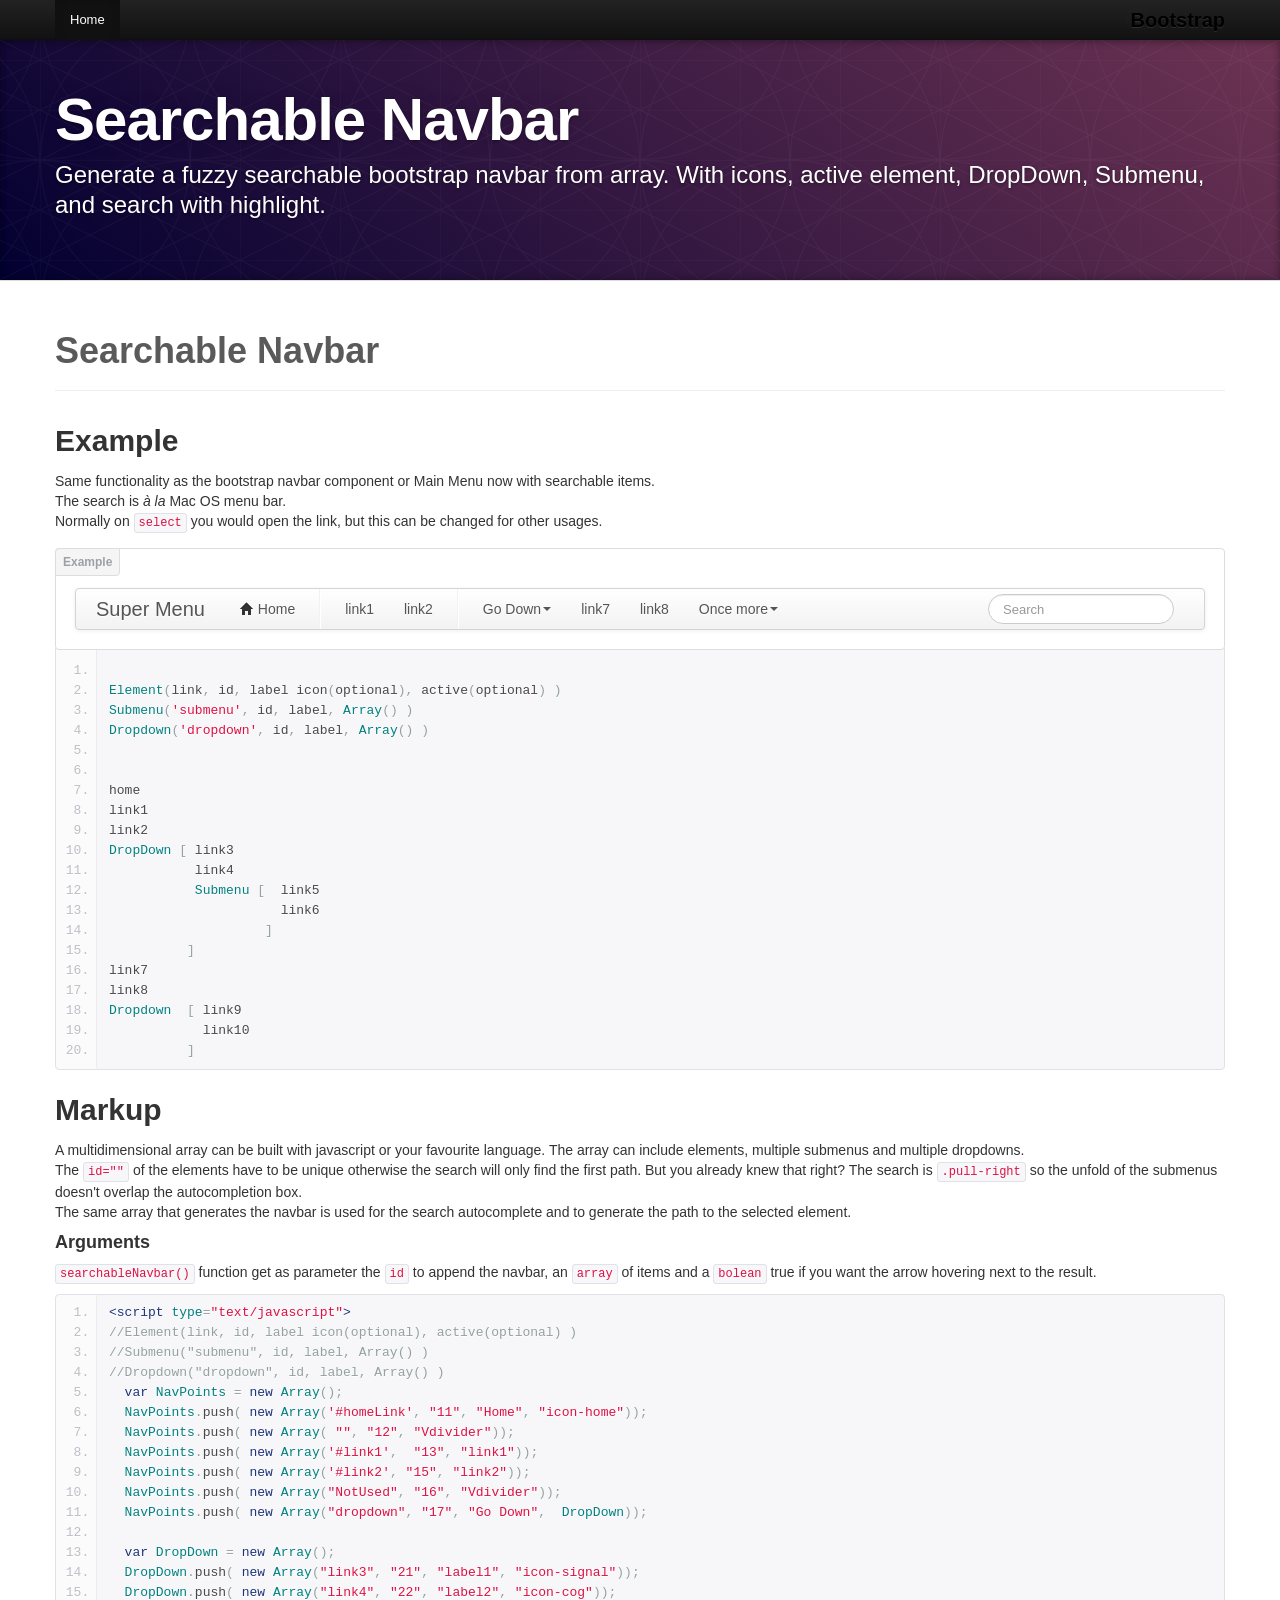
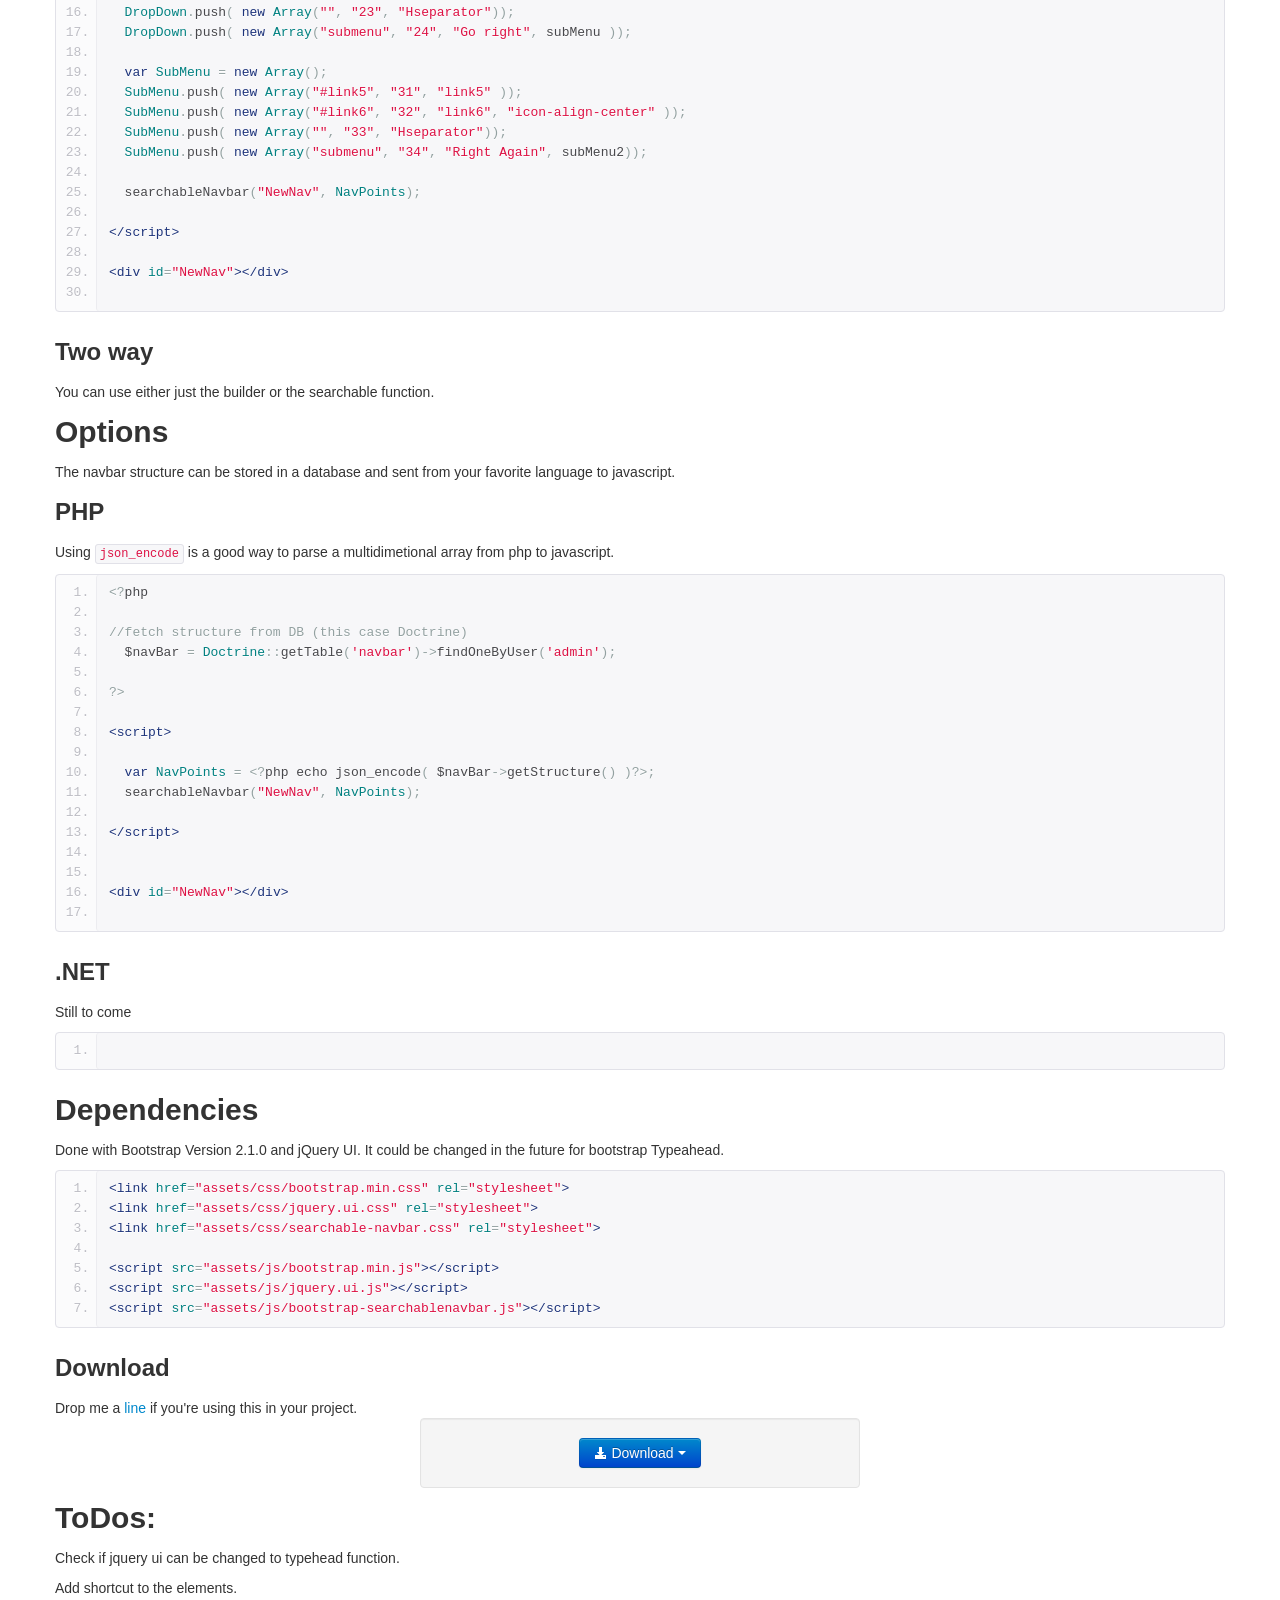
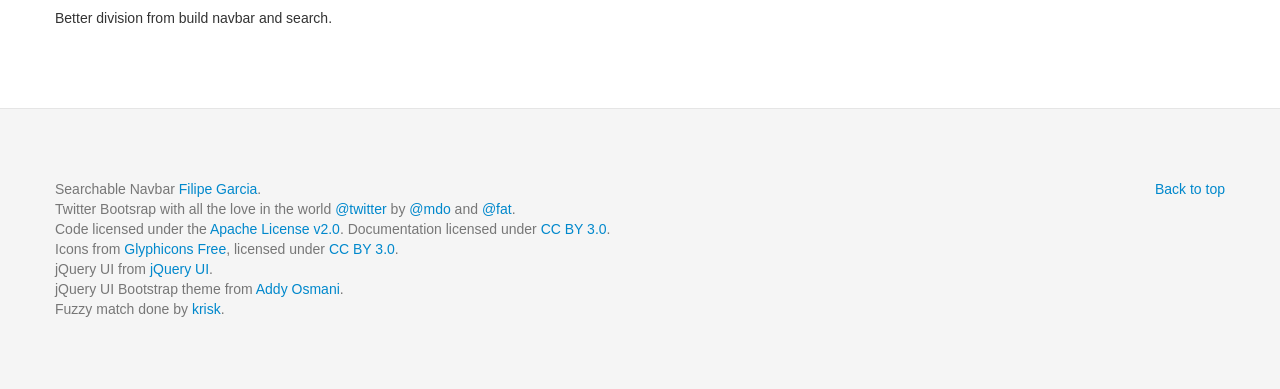
<file: index.html>
<!doctype html>
<html>
  <head>
       <meta charset="utf-8">
    <title>Components · Searchable Bootstrap Navbar</title>
    <meta name="viewport" content="width=device-width, initial-scale=1.0">
    <meta name="description" content="">
    <meta name="author" content="">

    <!-- Le styles -->
    <link href="assets/css/bootstrap.css" rel="stylesheet">
    <link href="assets/css/jquery.ui.css" rel="stylesheet">
    <link href="assets/css/searchable-navbar.css" rel="stylesheet">
    <link href="assets/css/bootstrap-responsive.css" rel="stylesheet">
    <link href="assets/css/docs.css" rel="stylesheet">
    <link href="assets/js/google-code-prettify/prettify.css" rel="stylesheet">

    <!-- Le HTML5 shim, for IE6-8 support of HTML5 elements -->
    <!--[if lt IE 9]>
      <script src="http://html5shim.googlecode.com/svn/trunk/html5.js"></script>
    <![endif]-->

    <!-- Le fav and touch icons -->
    <link rel="shortcut icon" href="assets/ico/favicon.ico">
    <link rel="apple-touch-icon-precomposed" sizes="144x144" href="assets/ico/apple-touch-icon-144-precomposed.png">
    <link rel="apple-touch-icon-precomposed" sizes="114x114" href="assets/ico/apple-touch-icon-114-precomposed.png">
    <link rel="apple-touch-icon-precomposed" sizes="72x72" href="assets/ico/apple-touch-icon-72-precomposed.png">
    <link rel="apple-touch-icon-precomposed" href="assets/ico/apple-touch-icon-57-precomposed.png">
    <script src="assets/js/jquery.js"></script>

  </head>
   <body data-spy="scroll" data-target=".bs-docs-sidebar">

    <!-- Navbar
    ================================================== -->
    <div class="navbar navbar-inverse navbar-fixed-top">
      <div class="navbar-inner">
        <div class="container">
          <button type="button" class="btn btn-navbar" data-toggle="collapse" data-target=".nav-collapse">
            <span class="icon-bar"></span>
            <span class="icon-bar"></span>
            <span class="icon-bar"></span>
          </button>
          <a class="brand" href="./index.html">Bootstrap</a>
          <div class="nav-collapse collapse">
            <ul class="nav">
              <li class="active">
                <a href="#">Home</a>
              </li>
            </ul>
          </div>
        </div>
      </div>
    </div>

<!-- Subhead
================================================== -->
<header class="jumbotron subhead" id="overview">
  <div class="container">
    <h1>Searchable Navbar</h1>
    <p class="lead">Generate a fuzzy searchable bootstrap navbar from array. With icons, active element, DropDown, Submenu, and search with highlight.</p>  </div>
</header>

  <div class="container">


      <!-- Dropdowns
      ================================================== -->
      <section id="dropdowns">
        <div class="page-header">
          <h1>Searchable Navbar</h1>
        </div>

        <h2>Example</h2>
        <p>Same functionality as the bootstrap navbar component or Main Menu now with searchable items.<br>
        The search is <i>à la</i> Mac OS menu bar.<br>
        Normally on <code>select</code> you would open the link, but this can be changed for other usages.<br>
        </p>
        <div class="bs-docs-example">

          <div id="newnav"></div>

        </div>
<pre class="prettyprint linenums">

Element(link, id, label icon(optional), active(optional) )
Submenu('submenu', id, label, Array() )
Dropdown('dropdown', id, label, Array() )


home
link1
link2
DropDown [ link3
           link4
           Submenu [  link5
                      link6
                    ]
          ]
link7
link8
Dropdown  [ link9
            link10
          ]
</pre>

    <h2>Markup</h2>
    <p>
      A multidimensional array can be built with javascript or your favourite language. The array can include elements, multiple submenus and multiple dropdowns. <br>
      The <code>id=""</code> of the elements have to be unique otherwise the search will only find the first path. But you already knew that right?
      The search is <code>.pull-right</code> so the unfold of the submenus doesn't overlap the autocompletion box.
      <br>
      The same array that generates the navbar is used for the search autocomplete and to generate the path to the selected element. <br>

      <h4>Arguments</h4>
      <p>
        <code>searchableNavbar()</code> function get as parameter the <code>id</code> to append the navbar, an <code>array</code> of items and a <code>bolean</code> true if you want the arrow hovering next to the result.
      </p>

    </p>

<pre class="prettyprint linenums">
&lt;script type="text/javascript"&gt;
//Element(link, id, label icon(optional), active(optional) )
//Submenu("submenu", id, label, Array() )
//Dropdown("dropdown", id, label, Array() )
  var NavPoints = new Array();
  NavPoints.push( new Array('#homeLink', "11", "Home", "icon-home"));
  NavPoints.push( new Array( "", "12", "Vdivider"));
  NavPoints.push( new Array('#link1',  "13", "link1"));
  NavPoints.push( new Array('#link2', "15", "link2"));
  NavPoints.push( new Array("NotUsed", "16", "Vdivider"));
  NavPoints.push( new Array("dropdown", "17", "Go Down",  DropDown));

  var DropDown = new Array();
  DropDown.push( new Array("link3", "21", "label1", "icon-signal"));
  DropDown.push( new Array("link4", "22", "label2", "icon-cog"));
  DropDown.push( new Array("", "23", "Hseparator"));
  DropDown.push( new Array("submenu", "24", "Go right", subMenu ));

  var SubMenu = new Array();
  SubMenu.push( new Array("#link5", "31", "link5" ));
  SubMenu.push( new Array("#link6", "32", "link6", "icon-align-center" ));
  SubMenu.push( new Array("", "33", "Hseparator"));
  SubMenu.push( new Array("submenu", "34", "Right Again", subMenu2));

  searchableNavbar("NewNav", NavPoints);

&lt;/script&gt;

&lt;div id="NewNav"&gt;&lt;/div&gt;

</pre>

    <h3>Two way</h3>
    <p>You can use either just the builder or the searchable function.</p>

          <h2>Options</h2>
          <p>The navbar structure can be stored in a database and sent from your favorite language to javascript.</p>

          <h3>PHP</h3>
          <p>Using <code>json_encode</code> is a good way to parse a multidimetional array from php to javascript.</p>
<pre class="prettyprint linenums">
&lt;?php

//fetch structure from DB (this case Doctrine)
  $navBar = Doctrine::getTable('navbar')->findOneByUser('admin');

?&gt;

&lt;script&gt;

  var NavPoints = &lt;?php echo json_encode( $navBar->getStructure() )?&gt;;
  searchableNavbar("NewNav", NavPoints);

&lt;/script&gt;


&lt;div id="NewNav"&gt;&lt;/div&gt;

</pre>

          <h3>.NET</h3>
          <p>Still to come</p>

<pre class="prettyprint linenums">
</pre>

    <h2>Dependencies</h2>
      <p>Done with Bootstrap Version 2.1.0 and jQuery UI. It could be changed in the future for bootstrap Typeahead. <br>
    </p>

<pre class="prettyprint linenums">
&lt;link href="assets/css/bootstrap.min.css" rel="stylesheet"&gt;
&lt;link href="assets/css/jquery.ui.css" rel="stylesheet"&gt;
&lt;link href="assets/css/searchable-navbar.css" rel="stylesheet"&gt;

&lt;script src="assets/js/bootstrap.min.js"&gt;&lt;/script&gt;
&lt;script src="assets/js/jquery.ui.js"&gt;&lt;/script&gt;
&lt;script src="assets/js/bootstrap-searchablenavbar.js"&gt;&lt;/script&gt;
</pre>


    <h3>Download</h3>

    Drop me a <a href="mailto:hello@evolving.in">line</a> if you're using this in your project. <br>
    <div class="well center" style="max-width: 400px; margin: 0 auto 10px;">
      <div class="btn-group" style="width: 123px; margin: 0 auto;">
        <a class="btn dropdown-toggle btn-primary " data-toggle="dropdown" href="#">
          <i class="icon-download-alt icon-white"></i> Download
          <span class="caret"></span>
        </a>
        <ul class="dropdown-menu">
          <li><a href="https://github.com/filipegarcia/SearchableNavbar/zipball/master">Download <strong>ZIP File</strong></a></li>
            <li><a href="https://github.com/filipegarcia/SearchableNavbar/tarball/master">Download <strong>TAR Ball</strong></a></li>
            <li><a href="https://github.com/filipegarcia/SearchableNavbar">View On <strong>GitHub</strong></a></li>
        </ul>
      </div>
    </div>


  <h2>ToDos:</h2>
    <p>Check if jquery ui can be changed to typehead function.</p>
    <p>Add shortcut to the elements.</p>
    <p>Better division from build navbar and search.</p>


        </section>

  </div>



    <!-- Footer
    ================================================== -->
    <footer class="footer">
      <div class="container">
        <p class="pull-right"><a href="#">Back to top</a></p>
        <p>Searchable Navbar <a href="mailto:hello@evolving.in">Filipe Garcia</a>.</p>
        <p>Twitter Bootsrap with all the love in the world <a href="http://twitter.com/twitter" target="_blank">@twitter</a> by <a href="http://twitter.com/mdo" target="_blank">@mdo</a> and <a href="http://twitter.com/fat" target="_blank">@fat</a>.</p>
        <p>Code licensed under the <a href="http://www.apache.org/licenses/LICENSE-2.0" target="_blank">Apache License v2.0</a>. Documentation licensed under <a href="http://creativecommons.org/licenses/by/3.0/">CC BY 3.0</a>.</p>
        <p>Icons from <a href="http://glyphicons.com">Glyphicons Free</a>, licensed under <a href="http://creativecommons.org/licenses/by/3.0/">CC BY 3.0</a>.</p>
        <p>jQuery UI from <a href="http://http://jqueryui.com">jQuery UI</a>.</p>
        <p>jQuery UI Bootstrap theme from <a href="http://addyosmani.github.com/jquery-ui-bootstrap/">Addy Osmani</a>.</p>
        <p>Fuzzy match done by <a href="https://github.com/krisk/Fuse">krisk</a>.</p>

      </div>
    </footer>


<script type="text/javascript">

function initNavArray(){

//Element(link, id, label icon(optional), active(optional))
//Submenu("submenu", id, label, Array() )
//Dropdown("dropdown", id, label, Array())

//Test menu example
  var DropDown2 = new Array();
  DropDown2.push( new Array("#link9", "51", "link9", "icon-signal"));
  DropDown2.push( new Array("#link10", "52", "link10", "icon-cog"));

  var SubMenu2 = new Array();
  SubMenu2.push( new Array("#stuff", "41", "This is deep stuff"));
  SubMenu2.push( new Array("#bla", "42", "hum?"));
  SubMenu2.push( new Array("#blabla", "43", "what are you doing in here?", "icon-flag"));

  var SubMenu = new Array();
  SubMenu.push( new Array("#link5", "31", "link5" ));
  SubMenu.push( new Array("#sublink4", "32", "link6", "icon-align-center" ));
  SubMenu.push( new Array("", "33", "Hseparator"));
  SubMenu.push( new Array("submenu", "34", "Right Again", SubMenu2));

  var DropDown = new Array();
  DropDown.push( new Array("#link3", "21", "link3", " icon-tag"));
  DropDown.push( new Array("#link4", "22", "link4", "icon-tags"));
  DropDown.push( new Array("", "23", "Hseparator"));
  DropDown.push( new Array("submenu", "24", "Go right", SubMenu ));

  var NavPoints = new Array();
  NavPoints.push( new Array("#homeLink", "11", "Home", "icon-home"));
  NavPoints.push( new Array( "", "12", "Vdivider"));
  NavPoints.push( new Array("#link1",  "13", "link1"));
  NavPoints.push( new Array("#link2", "15", "link2"));
  NavPoints.push( new Array("NotUsed", "16", "Vdivider"));
  NavPoints.push( new Array("dropdown", "17", "Go Down",  DropDown));
  NavPoints.push( new Array("#link7", "18", "link7"));
  NavPoints.push( new Array("#link8", "19", "link8"));
  NavPoints.push( new Array("dropdown", "10", "Once more",  DropDown2));


  return NavPoints;
}



$(document).ready(function(){

  var NavPoints = initNavArray();
  searchableNavbar("newnav", NavPoints, true);

});

</script>

    <!-- Le javascript
    ================================================== -->
    <!-- Placed at the end of the document so the pages load faster -->
    <script src="assets/js/jquery.ui.js"></script>
    <script src="assets/js/bootstrap-searchablenavbar.js"></script>
    <script src="assets/js/google-code-prettify/prettify.js"></script>
    <script src="assets/js/bootstrap-transition.js"></script>
    <script src="assets/js/bootstrap-alert.js"></script>
    <script src="assets/js/bootstrap-modal.js"></script>
    <script src="assets/js/bootstrap-dropdown.js"></script>
    <script src="assets/js/bootstrap-scrollspy.js"></script>
    <script src="assets/js/bootstrap-tab.js"></script>
    <script src="assets/js/bootstrap-tooltip.js"></script>
    <script src="assets/js/bootstrap-popover.js"></script>
    <script src="assets/js/bootstrap-button.js"></script>
    <script src="assets/js/bootstrap-collapse.js"></script>
    <script src="assets/js/bootstrap-carousel.js"></script>
    <script src="assets/js/bootstrap-typeahead.js"></script>
    <script src="assets/js/bootstrap-affix.js"></script>
    <script src="assets/js/application.js"></script>
    <script src="assets/js/fuse.min.js"></script>


    <script type="text/javascript">
      var gaJsHost = (("https:" == document.location.protocol) ? "https://ssl." : "http://www.");
      document.write(unescape("%3Cscript src='" + gaJsHost + "google-analytics.com/ga.js' type='text/javascript'%3E%3C/script%3E"));
    </script>
    <script type="text/javascript">
      try {
        var pageTracker = _gat._getTracker("UA-34301079-1");
      pageTracker._trackPageview();
      } catch(err) {}
    </script>

  </body>
</html>
</file>
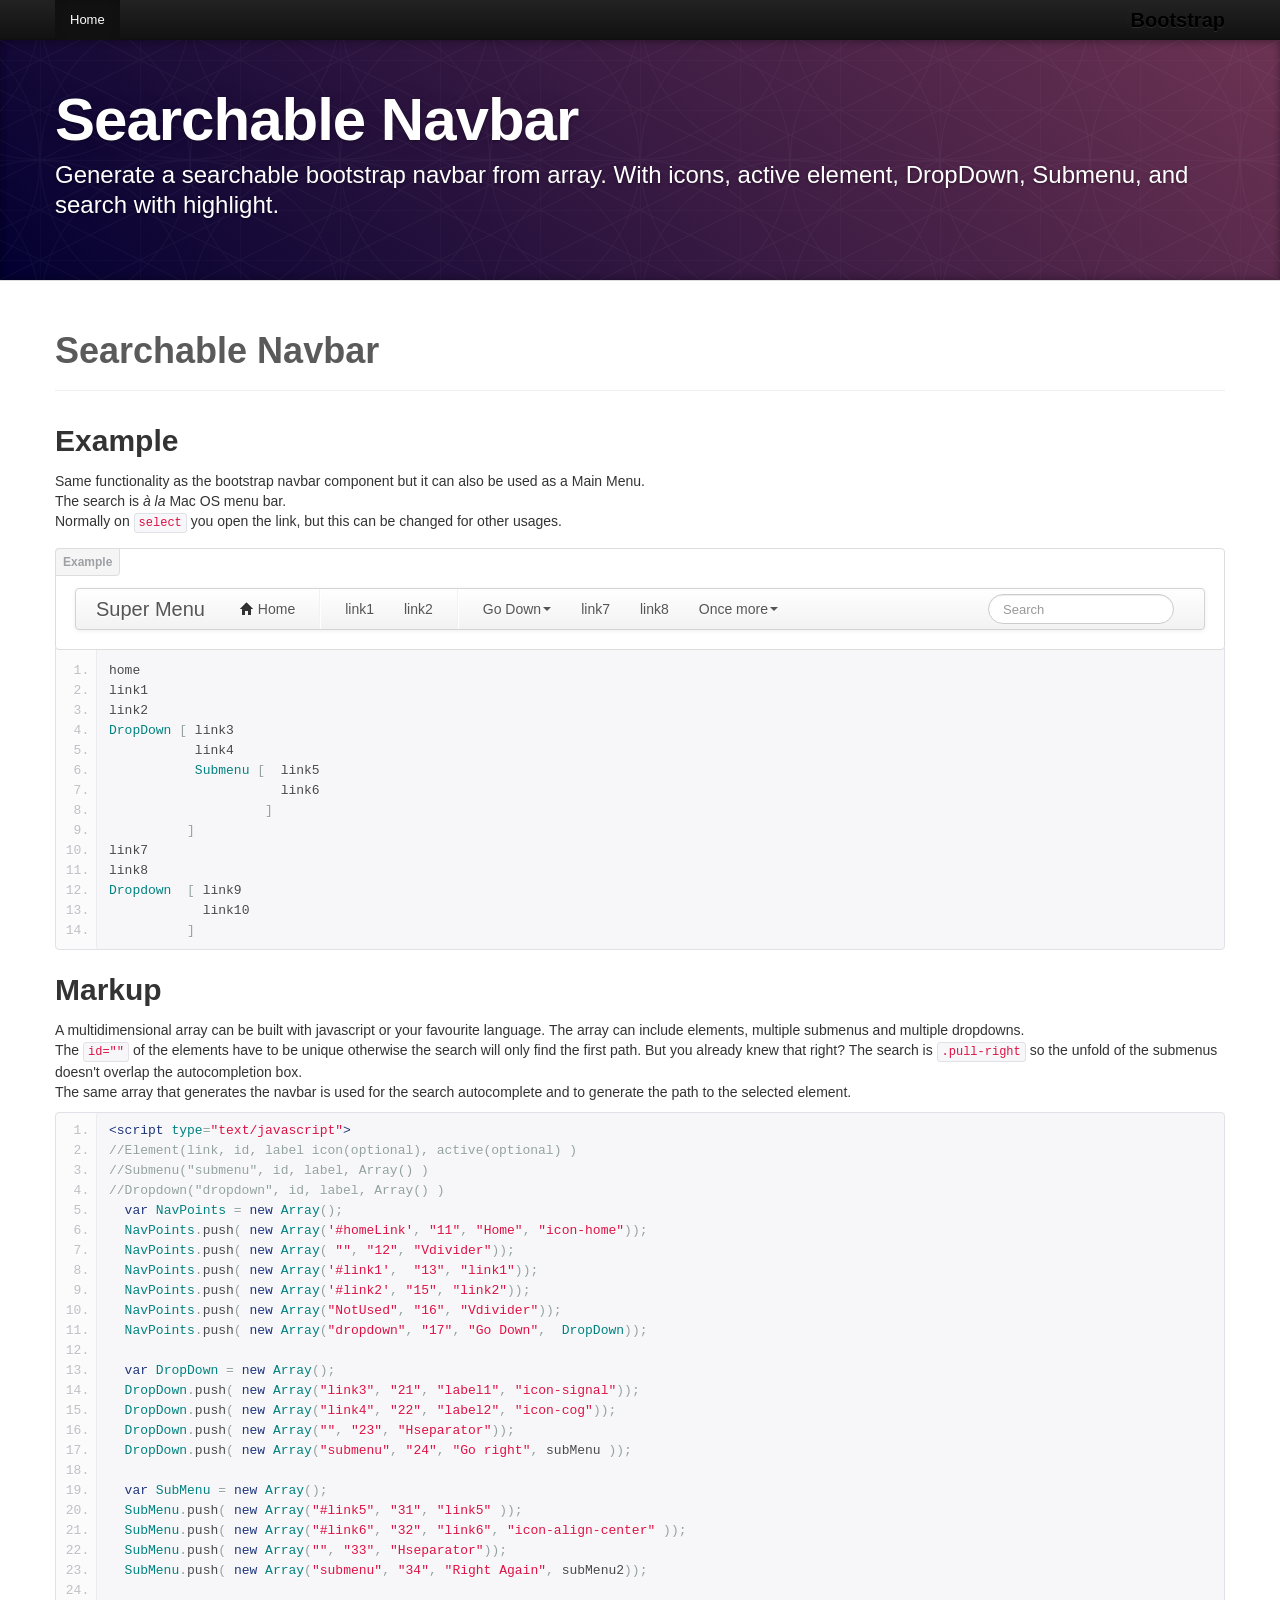
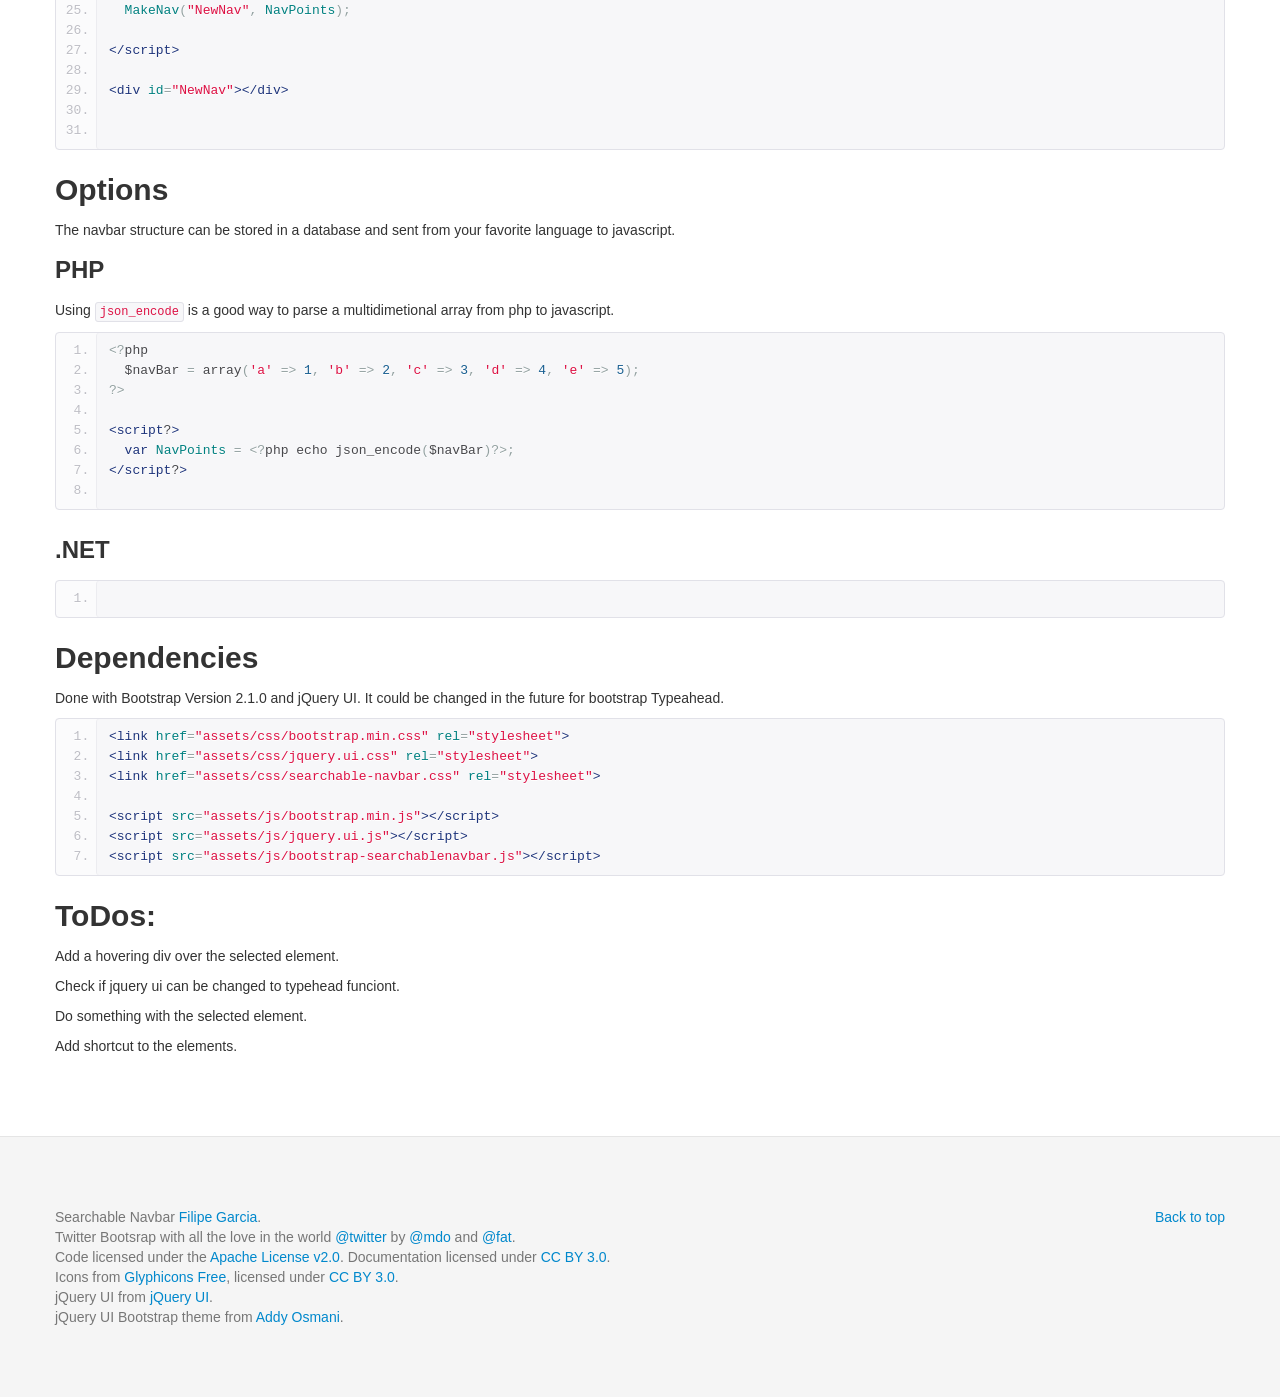
<file: SearchableNavbar.html>
<!DOCTYPE html>
<html lang="en">
  <head>
    <meta charset="utf-8">
    <title>Components · Bootstrap Menu Generator</title>
    <meta name="viewport" content="width=device-width, initial-scale=1.0">
    <meta name="description" content="">
    <meta name="author" content="">

    <!-- Le styles -->
    <link href="assets/css/bootstrap.css" rel="stylesheet">
    <link href="assets/css/jquery.ui.css" rel="stylesheet">
    <link href="assets/css/searchable-navbar.css" rel="stylesheet">
    <link href="assets/css/bootstrap-responsive.css" rel="stylesheet">
    <link href="assets/css/docs.css" rel="stylesheet">
    <link href="assets/js/google-code-prettify/prettify.css" rel="stylesheet">

    <!-- Le HTML5 shim, for IE6-8 support of HTML5 elements -->
    <!--[if lt IE 9]>
      <script src="http://html5shim.googlecode.com/svn/trunk/html5.js"></script>
    <![endif]-->

    <!-- Le fav and touch icons -->
    <link rel="shortcut icon" href="assets/ico/favicon.ico">
    <link rel="apple-touch-icon-precomposed" sizes="144x144" href="assets/ico/apple-touch-icon-144-precomposed.png">
    <link rel="apple-touch-icon-precomposed" sizes="114x114" href="assets/ico/apple-touch-icon-114-precomposed.png">
    <link rel="apple-touch-icon-precomposed" sizes="72x72" href="assets/ico/apple-touch-icon-72-precomposed.png">
    <link rel="apple-touch-icon-precomposed" href="assets/ico/apple-touch-icon-57-precomposed.png">
    <script src="assets/js/jquery.js"></script>

  </head>

  <body data-spy="scroll" data-target=".bs-docs-sidebar">

    <!-- Navbar
    ================================================== -->
    <div class="navbar navbar-inverse navbar-fixed-top">
      <div class="navbar-inner">
        <div class="container">
          <button type="button" class="btn btn-navbar" data-toggle="collapse" data-target=".nav-collapse">
            <span class="icon-bar"></span>
            <span class="icon-bar"></span>
            <span class="icon-bar"></span>
          </button>
          <a class="brand" href="./index.html">Bootstrap</a>
          <div class="nav-collapse collapse">
            <ul class="nav">
              <li class="active">
                <a href="#">Home</a>
              </li>
            </ul>
          </div>
        </div>
      </div>
    </div>

<!-- Subhead
================================================== -->
<header class="jumbotron subhead" id="overview">
  <div class="container">
    <h1>Searchable Navbar</h1>
    <p class="lead">Generate a searchable bootstrap navbar from array. With icons, active element, DropDown, Submenu, and search with highlight.</p>  </div>
</header>

  <div class="container">

      <!-- Dropdowns
      ================================================== -->
      <section id="dropdowns">
        <div class="page-header">
          <h1>Searchable Navbar</h1>
        </div>

        <h2>Example</h2>
        <p>Same functionality as the bootstrap navbar component but it can also be used as a Main Menu. <br>
        The search is <i>à la</i> Mac OS menu bar.<br>
        Normally on <code>select</code> you open the link, but this can be changed for other usages.<br>
        </p>
        <div class="bs-docs-example">

          <div id="newnav"></div>

        </div>
<pre class="prettyprint linenums">
home
link1
link2
DropDown [ link3
           link4
           Submenu [  link5
                      link6
                    ]
          ]
link7
link8
Dropdown  [ link9
            link10
          ]
</pre>

    <h2>Markup</h2>
    <p>A multidimensional array can be built with javascript or your favourite language. The array can include elements, multiple submenus and multiple dropdowns. <br>
    The <code>id=""</code> of the elements have to be unique otherwise the search will only find the first path. But you already knew that right?
    The search is <code>.pull-right</code> so the unfold of the submenus doesn't overlap the autocompletion box.
    <br>
    The same array that generates the navbar is used for the search autocomplete and to generate the path to the selected element.

    </p>

<pre class="prettyprint linenums">
&lt;script type="text/javascript"&gt;
//Element(link, id, label icon(optional), active(optional) )
//Submenu("submenu", id, label, Array() )
//Dropdown("dropdown", id, label, Array() )
  var NavPoints = new Array();
  NavPoints.push( new Array('#homeLink', "11", "Home", "icon-home"));
  NavPoints.push( new Array( "", "12", "Vdivider"));
  NavPoints.push( new Array('#link1',  "13", "link1"));
  NavPoints.push( new Array('#link2', "15", "link2"));
  NavPoints.push( new Array("NotUsed", "16", "Vdivider"));
  NavPoints.push( new Array("dropdown", "17", "Go Down",  DropDown));

  var DropDown = new Array();
  DropDown.push( new Array("link3", "21", "label1", "icon-signal"));
  DropDown.push( new Array("link4", "22", "label2", "icon-cog"));
  DropDown.push( new Array("", "23", "Hseparator"));
  DropDown.push( new Array("submenu", "24", "Go right", subMenu ));

  var SubMenu = new Array();
  SubMenu.push( new Array("#link5", "31", "link5" ));
  SubMenu.push( new Array("#link6", "32", "link6", "icon-align-center" ));
  SubMenu.push( new Array("", "33", "Hseparator"));
  SubMenu.push( new Array("submenu", "34", "Right Again", subMenu2));

  MakeNav("NewNav", NavPoints);

&lt;/script&gt;

&lt;div id="NewNav"&gt;&lt;/div&gt;


</pre>

          <h2>Options</h2>
          <p>The navbar structure can be stored in a database and sent from your favorite language to javascript.</p>

          <h3>PHP</h3>
          <p>Using <code>json_encode</code> is a good way to parse a multidimetional array from php to javascript.</p>
<pre class="prettyprint linenums">
&lt;?php
  $navBar = array('a' => 1, 'b' => 2, 'c' => 3, 'd' => 4, 'e' => 5);
?&gt;

&lt;script?&gt;
  var NavPoints = &lt;?php echo json_encode($navBar)?&gt;;
&lt;/script?&gt;

</pre>

          <h3>.NET</h3>
          <p></p>

<pre class="prettyprint linenums">
</pre>

    <h2>Dependencies</h2>
      <p>Done with Bootstrap Version 2.1.0 and jQuery UI. It could be changed in the future for bootstrap Typeahead. <br>
    </p>

<pre class="prettyprint linenums">
&lt;link href="assets/css/bootstrap.min.css" rel="stylesheet"&gt;
&lt;link href="assets/css/jquery.ui.css" rel="stylesheet"&gt;
&lt;link href="assets/css/searchable-navbar.css" rel="stylesheet"&gt;

&lt;script src="assets/js/bootstrap.min.js"&gt;&lt;/script&gt;
&lt;script src="assets/js/jquery.ui.js"&gt;&lt;/script&gt;
&lt;script src="assets/js/bootstrap-searchablenavbar.js"&gt;&lt;/script&gt;
</pre>


  <h2>ToDos:</h2>
    <p>Add a hovering div over the selected element.</p>
    <p>Check if jquery ui can be changed to typehead funciont.</p>
    <p>Do something with the selected element.</p>
    <p>Add shortcut to the elements.</p>


        </section>

  </div>



    <!-- Footer
    ================================================== -->
    <footer class="footer">
      <div class="container">
        <p class="pull-right"><a href="#">Back to top</a></p>
        <p>Searchable Navbar <a href="https://github.com/filipegarcia/BootstrapMenuGenerator">Filipe Garcia</a>.</p>
        <p>Twitter Bootsrap with all the love in the world <a href="http://twitter.com/twitter" target="_blank">@twitter</a> by <a href="http://twitter.com/mdo" target="_blank">@mdo</a> and <a href="http://twitter.com/fat" target="_blank">@fat</a>.</p>
        <p>Code licensed under the <a href="http://www.apache.org/licenses/LICENSE-2.0" target="_blank">Apache License v2.0</a>. Documentation licensed under <a href="http://creativecommons.org/licenses/by/3.0/">CC BY 3.0</a>.</p>
        <p>Icons from <a href="http://glyphicons.com">Glyphicons Free</a>, licensed under <a href="http://creativecommons.org/licenses/by/3.0/">CC BY 3.0</a>.</p>
        <p>jQuery UI from <a href="http://http://jqueryui.com">jQuery UI</a>.</p>
        <p>jQuery UI Bootstrap theme from <a href="http://addyosmani.github.com/jquery-ui-bootstrap/">Addy Osmani</a>.</p>

      </div>
    </footer>


<script type="text/javascript">

function initNavArray(){

//Element(link, id, label icon(optional), active(optional))
//Submenu("submenu", id, label, Array() )
//Dropdown("dropdown", id, label, Array())

//Test menu example
  var DropDown2 = new Array();
  DropDown2.push( new Array("link1", "51", "link9", "icon-signal"));
  DropDown2.push( new Array("link4", "52", "link10", "icon-cog"));

  var SubMenu2 = new Array();
  SubMenu2.push( new Array("#stuff", "41", "This is deep stuff"));
  SubMenu2.push( new Array("#bla", "42", "hum?"));
  SubMenu2.push( new Array("#blabla", "43", "what are you doing in here?", "icon-flag"));

  var SubMenu = new Array();
  SubMenu.push( new Array("#link5", "31", "link5" ));
  SubMenu.push( new Array("#sublink4", "32", "link6", "icon-align-center" ));
  SubMenu.push( new Array("", "33", "Hseparator"));
  SubMenu.push( new Array("submenu", "34", "Right Again", SubMenu2));

  var DropDown = new Array();
  DropDown.push( new Array("link1", "21", "link3", " icon-tag"));
  DropDown.push( new Array("link4", "22", "link4", "icon-tags"));
  DropDown.push( new Array("", "23", "Hseparator"));
  DropDown.push( new Array("submenu", "24", "Go right", SubMenu ));

  var NavPoints = new Array();
  NavPoints.push( new Array('#homeLink', "11", "Home", "icon-home"));
  NavPoints.push( new Array( "", "12", "Vdivider"));
  NavPoints.push( new Array('#link1',  "13", "link1"));
  NavPoints.push( new Array('#link2', "15", "link2"));
  NavPoints.push( new Array("NotUsed", "16", "Vdivider"));
  NavPoints.push( new Array("dropdown", "17", "Go Down",  DropDown));
  NavPoints.push( new Array("#link7", "18", "link7"));
  NavPoints.push( new Array("#link8", "19", "link8"));
  NavPoints.push( new Array("dropdown", "10", "Once more",  DropDown2));


  return NavPoints;
}



$(document).ready(function(){

  var NavPoints = initNavArray();
  searchableNavbar("newnav", NavPoints);

});

</script>

    <!-- Le javascript
    ================================================== -->
    <!-- Placed at the end of the document so the pages load faster -->
    <script src="assets/js/jquery.ui.js"></script>
    <script src="assets/js/bootstrap-searchablenavbar.js"></script>
    <script src="assets/js/google-code-prettify/prettify.js"></script>
    <script src="assets/js/bootstrap-transition.js"></script>
    <script src="assets/js/bootstrap-alert.js"></script>
    <script src="assets/js/bootstrap-modal.js"></script>
    <script src="assets/js/bootstrap-dropdown.js"></script>
    <script src="assets/js/bootstrap-scrollspy.js"></script>
    <script src="assets/js/bootstrap-tab.js"></script>
    <script src="assets/js/bootstrap-tooltip.js"></script>
    <script src="assets/js/bootstrap-popover.js"></script>
    <script src="assets/js/bootstrap-button.js"></script>
    <script src="assets/js/bootstrap-collapse.js"></script>
    <script src="assets/js/bootstrap-carousel.js"></script>
    <script src="assets/js/bootstrap-typeahead.js"></script>
    <script src="assets/js/bootstrap-affix.js"></script>
    <script src="assets/js/application.js"></script>



  </body>
</html>
</file>
<file: assets/css/searchable-navbar.css>
/* SUB menu */


.submenu .active  {
  color: white!important;
  text-decoration: none;
  background-color: #0088cc;
  background-color: #0081c2;
  background-image: linear-gradient(to bottom, #0088cc, #0077b3);
  background-image: -moz-linear-gradient(top, #0088cc, #0077b3);
  background-image: -webkit-gradient(linear, 0 0, 0 100%, from(#0088cc), to(#0077b3));
  background-image: -webkit-linear-gradient(top, #0088cc, #0077b3);
  background-image: -o-linear-gradient(top, #0088cc, #0077b3);
  background-repeat: repeat-x;
  outline: 0;
  filter: progid:dximagetransform.microsoft.gradient(startColorstr='#ff0088cc', endColorstr='#ff0077b3', GradientType=0);
}

.submenu-show
{
    border-radius: 3px;
    display: block;
    left: 100%;
    margin-top: -25px !important;
    moz-border-radius: 3px;
    position: absolute;
    webkit-border-radius: 3px;
}

.submenu-hide
{
    display: none !important;
    float: right;
    position: relative;
    top: auto;
}
.navbar .submenu-show:before
{
    border-bottom: 7px solid transparent;
    border-left: none;
    border-right: 7px solid rgba(0, 0, 0, 0.2);
    border-top: 7px solid transparent;
    left: -7px;
    top: 10px;
}
.navbar .submenu-show:after
{
    border-bottom: 6px solid transparent;
    border-left: none;
    border-right: 6px solid #fff;
    border-top: 6px solid transparent;
    left: 10px;
    left: -6px;
    top: 11px;
}​
.submenu:hover > a:after {
  border-left-color: #ffffff;
}
.submenu > a:after {
  display: block;
  float: right;
  width: 0;
  height: 0;
  margin-top: 5px;
  margin-right: -10px;
  border-color: transparent;
  border-left-color: #cccccc;
  border-style: solid;
  border-width: 5px 0 5px 5px;
  content: " ";
}

.submenu:hover > a {
  color: #ffffff;
  text-decoration: none;
  background-color: #0088cc;
  background-color: #0081c2;
  background-image: -moz-linear-gradient(top, #0088cc, #0077b3);
  background-image: -webkit-gradient(linear, 0 0, 0 100%, from(#0088cc), to(#0077b3));
  background-image: -webkit-linear-gradient(top, #0088cc, #0077b3);
  background-image: -o-linear-gradient(top, #0088cc, #0077b3);
  background-image: linear-gradient(to bottom, #0088cc, #0077b3);
  background-repeat: repeat-x;
  filter: progid:dximagetransform.microsoft.gradient(startColorstr='#ff0088cc', endColorstr='#ff0077b3', GradientType=0);
}



/* arrow element */



#elementFound{
  float: left;
  width: 140px;
  height: 26px;
  margin: 20px;
  border-left-style: none;
}

@-webkit-keyframes bounce {
0% , 100% {-webkit-transform: translateY(0px);}
25% {-webkit-transform: translateY(-2px);}
50% {-webkit-transform: translateY(-4px);}
75% {-webkit-transform: translateY(-2px);}
}

@-moz-keyframes bounce {
0% , 100% {-moz-transform: translateY(0px);}
25% {-moz-transform: translateY(-2px);}
50% {-moz-transform: translateY(-4px);}
75% {-moz-transform: translateY(-2px);}
}

@-o-keyframes bounce {
0% , 100% {-o-transform: translateY(0px);}
25% {-o-transform: translateY(-2px);}
50% {-o-transform: translateY(-4px);}
75% {-o-transform: translateY(-2px);}
}
@keyframes bounce {
0% , 100% {transform: translateY(0px);}
25% {transform: translateY(-2px);}
50% {transform: translateY(-4px);}
75% {transform: translateY(-2px);}
}

.bounce {
  animation-duration:1s;
  -moz-animation-duration:2s;
  -webkit-animation-duration:3s;
  -o-animation-duration:2s;

  animation-timing-function:ease-in-out;
  -moz-animation-timing-function:linear;
  -webkit-animation-timing-function:linear;
  -o-animation-timing-function:linear;

  animation-iteration-count:infinite;
  -moz-animation-iteration-count:infinite;
  -webkit-animation-iteration-count:infinite;
  -o-animation-iteration-count:infinite;

  -webkit-animation-name: bounce;
  -moz-animation-name: bounce;
  -o-animation-name: bounce;
  animation-name: bounce;
}



@media (max-width: 979px) {
.submenu-show {
  margin-top: 0px!important;
}

.nav-collapse.collapse {
  height: auto !important;
  overflow: visible !important;
}
}
</file>
<file: assets/js/google-code-prettify/prettify.css>
.com { color: #93a1a1; }
.lit { color: #195f91; }
.pun, .opn, .clo { color: #93a1a1; }
.fun { color: #dc322f; }
.str, .atv { color: #D14; }
.kwd, .prettyprint .tag { color: #1e347b; }
.typ, .atn, .dec, .var { color: teal; }
.pln { color: #48484c; }

.prettyprint {
  padding: 8px;
  background-color: #f7f7f9;
  border: 1px solid #e1e1e8;
}
.prettyprint.linenums {
  -webkit-box-shadow: inset 40px 0 0 #fbfbfc, inset 41px 0 0 #ececf0;
     -moz-box-shadow: inset 40px 0 0 #fbfbfc, inset 41px 0 0 #ececf0;
          box-shadow: inset 40px 0 0 #fbfbfc, inset 41px 0 0 #ececf0;
}

/* Specify class=linenums on a pre to get line numbering */
ol.linenums {
  margin: 0 0 0 33px; /* IE indents via margin-left */
}
ol.linenums li {
  padding-left: 12px;
  color: #bebec5;
  line-height: 20px;
  text-shadow: 0 1px 0 #fff;
}
</file>
<file: assets/css/docs.css>
/* Add additional stylesheets below
-------------------------------------------------- */
/*
  Bootstrap's documentation styles
  Special styles for presenting Bootstrap's documentation and examples
*/



/* Body and structure
-------------------------------------------------- */

body {
  position: relative;
  padding-top: 40px;
}

/* Code in headings */
h3 code {
  font-size: 14px;
  font-weight: normal;
}



/* Tweak navbar brand link to be super sleek
-------------------------------------------------- */

body > .navbar {
  font-size: 13px;
}

/* Change the docs' brand */
body > .navbar .brand {
  padding-right: 0;
  padding-left: 0;
  margin-left: 20px;
  float: right;
  font-weight: bold;
  color: #000;
  text-shadow: 0 1px 0 rgba(255,255,255,.1), 0 0 30px rgba(255,255,255,.125);
  -webkit-transition: all .2s linear;
     -moz-transition: all .2s linear;
          transition: all .2s linear;
}
body > .navbar .brand:hover {
  text-decoration: none;
  text-shadow: 0 1px 0 rgba(255,255,255,.1), 0 0 30px rgba(255,255,255,.4);
}


/* Sections
-------------------------------------------------- */

/* padding for in-page bookmarks and fixed navbar */
section {
  padding-top: 30px;
}
section > .page-header,
section > .lead {
  color: #5a5a5a;
}
section > ul li {
  margin-bottom: 5px;
}

/* Separators (hr) */
.bs-docs-separator {
  margin: 40px 0 39px;
}

/* Faded out hr */
hr.soften {
  height: 1px;
  margin: 70px 0;
  background-image: -webkit-linear-gradient(left, rgba(0,0,0,0), rgba(0,0,0,.1), rgba(0,0,0,0));
  background-image:    -moz-linear-gradient(left, rgba(0,0,0,0), rgba(0,0,0,.1), rgba(0,0,0,0));
  background-image:     -ms-linear-gradient(left, rgba(0,0,0,0), rgba(0,0,0,.1), rgba(0,0,0,0));
  background-image:      -o-linear-gradient(left, rgba(0,0,0,0), rgba(0,0,0,.1), rgba(0,0,0,0));
  border: 0;
}



/* Jumbotrons
-------------------------------------------------- */

/* Base class
------------------------- */
.jumbotron {
  position: relative;
  padding: 40px 0;
  color: #fff;
  text-align: center;
  text-shadow: 0 1px 3px rgba(0,0,0,.4), 0 0 30px rgba(0,0,0,.075);
  background: #020031; /* Old browsers */
  background: -moz-linear-gradient(45deg,  #020031 0%, #6d3353 100%); /* FF3.6+ */
  background: -webkit-gradient(linear, left bottom, right top, color-stop(0%,#020031), color-stop(100%,#6d3353)); /* Chrome,Safari4+ */
  background: -webkit-linear-gradient(45deg,  #020031 0%,#6d3353 100%); /* Chrome10+,Safari5.1+ */
  background: -o-linear-gradient(45deg,  #020031 0%,#6d3353 100%); /* Opera 11.10+ */
  background: -ms-linear-gradient(45deg,  #020031 0%,#6d3353 100%); /* IE10+ */
  background: linear-gradient(45deg,  #020031 0%,#6d3353 100%); /* W3C */
  filter: progid:DXImageTransform.Microsoft.gradient( startColorstr='#020031', endColorstr='#6d3353',GradientType=1 ); /* IE6-9 fallback on horizontal gradient */
  -webkit-box-shadow: inset 0 3px 7px rgba(0,0,0,.2), inset 0 -3px 7px rgba(0,0,0,.2);
     -moz-box-shadow: inset 0 3px 7px rgba(0,0,0,.2), inset 0 -3px 7px rgba(0,0,0,.2);
          box-shadow: inset 0 3px 7px rgba(0,0,0,.2), inset 0 -3px 7px rgba(0,0,0,.2);
}
.jumbotron h1 {
  font-size: 80px;
  font-weight: bold;
  letter-spacing: -1px;
  line-height: 1;
}
.jumbotron p {
  font-size: 24px;
  font-weight: 300;
  line-height: 30px;
  margin-bottom: 30px;
}

/* Link styles (used on .masthead-links as well) */
.jumbotron a {
  color: #fff;
  color: rgba(255,255,255,.5);
  -webkit-transition: all .2s ease-in-out;
     -moz-transition: all .2s ease-in-out;
          transition: all .2s ease-in-out;
}
.jumbotron a:hover {
  color: #fff;
  text-shadow: 0 0 10px rgba(255,255,255,.25);
}

/* Download button */
@-webkit-keyframes downloadButton {
  from { box-shadow: inset 0 1px 0 rgba(255,255,255,.1), 0 1px 5px rgba(0,0,0,.25), 0 2px 10px rgba(0,68,204,.5); }
  50% {  box-shadow: inset 0 1px 0 rgba(255,255,255,.1), 0 1px 5px rgba(0,0,0,.25), 0 2px 25px rgba(0,68,204,.9); }
  to {   box-shadow: inset 0 1px 0 rgba(255,255,255,.1), 0 1px 5px rgba(0,0,0,.25), 0 2px 10px rgba(0,68,204,.5); }
}
@-moz-keyframes downloadButton {
  from { box-shadow: inset 0 1px 0 rgba(255,255,255,.1), 0 1px 5px rgba(0,0,0,.25), 0 2px 10px rgba(0,68,204,.5); }
  50% {  box-shadow: inset 0 1px 0 rgba(255,255,255,.1), 0 1px 5px rgba(0,0,0,.25), 0 2px 25px rgba(0,68,204,.9); }
  to {   box-shadow: inset 0 1px 0 rgba(255,255,255,.1), 0 1px 5px rgba(0,0,0,.25), 0 2px 10px rgba(0,68,204,.5); }
}
.masthead .btn {
  padding: 14px 24px;
  font-size: 24px;
  font-weight: 200;
  color: #fff; /* redeclare to override the `.jumbotron a` */
  border: 0;
  -webkit-border-radius: 6px;
     -moz-border-radius: 6px;
          border-radius: 6px;
  -webkit-box-shadow: inset 0 1px 0 rgba(255,255,255,.1), 0 1px 5px rgba(0,0,0,.25), 0 2px 10px rgba(0,68,204,.01);
     -moz-box-shadow: inset 0 1px 0 rgba(255,255,255,.1), 0 1px 5px rgba(0,0,0,.25), 0 2px 10px rgba(0,68,204,.01);
          box-shadow: inset 0 1px 0 rgba(255,255,255,.1), 0 1px 5px rgba(0,0,0,.25), 0 2px 10px rgba(0,68,204,.01);
  -webkit-animation-name: downloadButton;
     -moz-animation-name: downloadButton;
  -webkit-animation-duration: 1.5s;
     -moz-animation-duration: 1.5s;
  -webkit-animation-iteration-count: infinite;
     -moz-animation-iteration-count: infinite;
  -webkit-transition: none;
     -moz-transition: none;
          transition: none;

}
.masthead .btn:active {
  -webkit-box-shadow: inset 0 2px 4px rgba(0,0,0,.1), 0 1px 0 rgba(255,255,255,.1);
     -moz-box-shadow: inset 0 2px 4px rgba(0,0,0,.1), 0 1px 0 rgba(255,255,255,.1);
          box-shadow: inset 0 2px 4px rgba(0,0,0,.1), 0 1px 0 rgba(255,255,255,.1);
}


/* Pattern overlay
------------------------- */
.jumbotron .container {
  position: relative;
  z-index: 2;
}
.jumbotron:after {
  content: '';
  display: block;
  position: absolute;
  top: 0;
  right: 0;
  bottom: 0;
  left: 0;
  background: url(../img/bs-docs-masthead-pattern.png) repeat center center;
  opacity: .4;
}

/* Masthead (docs home)
------------------------- */
.masthead {
  padding: 70px 0 80px;
  margin-bottom: 0;
  color: #fff;
}
.masthead h1 {
  font-size: 120px;
  line-height: 1;
  letter-spacing: -2px;
}
.masthead p {
  font-size: 40px;
  font-weight: 200;
  line-height: 1.25;
}

/* Textual links in masthead */
.masthead-links {
  margin: 0;
  list-style: none;
}
.masthead-links li {
  display: inline;
  padding: 0 10px;
  color: rgba(255,255,255,.25);
}

/* Social proof buttons from GitHub & Twitter */
.bs-docs-social {
  padding: 15px 0;
  text-align: center;
  background-color: #f5f5f5;
  border-top: 1px solid #fff;
  border-bottom: 1px solid #ddd;
}

/* Quick links on Home */
.bs-docs-social-buttons {
  margin-left: 0;
  margin-bottom: 0;
  padding-left: 0;
  list-style: none;
}
.bs-docs-social-buttons li {
  display: inline-block;
  padding: 5px 8px;
  line-height: 1;
  *display: inline;
  *zoom: 1;
}

/* Subhead (other pages)
------------------------- */
.subhead {
  text-align: left;
  border-bottom: 1px solid #ddd;
}
.subhead h1 {
  font-size: 60px;
}
.subhead p {
  margin-bottom: 20px;
}
.subhead .navbar {
  display: none;
}



/* Marketing section of Overview
-------------------------------------------------- */

.marketing {
  text-align: center;
  color: #5a5a5a;
}
.marketing h1 {
  margin: 60px 0 10px;
  font-size: 60px;
  font-weight: 200;
  line-height: 1;
  letter-spacing: -1px;
}
.marketing h2 {
  font-weight: 200;
  margin-bottom: 5px;
}
.marketing p {
  font-size: 16px;
  line-height: 1.5;
}
.marketing .marketing-byline {
  margin-bottom: 40px;
  font-size: 20px;
  font-weight: 300;
  line-height: 25px;
  color: #999;
}
.marketing img {
  display: block;
  margin: 0 auto 30px;
}



/* Footer
-------------------------------------------------- */

.footer {
  padding: 70px 0;
  margin-top: 70px;
  border-top: 1px solid #e5e5e5;
  background-color: #f5f5f5;
}
.footer p {
  margin-bottom: 0;
  color: #777;
}
.footer-links {
  margin: 10px 0;
}
.footer-links li {
  display: inline;
  margin-right: 10px;
}



/* Special grid styles
-------------------------------------------------- */

.show-grid {
  margin-top: 10px;
  margin-bottom: 20px;
}
.show-grid [class*="span"] {
  background-color: #eee;
  text-align: center;
  -webkit-border-radius: 3px;
     -moz-border-radius: 3px;
          border-radius: 3px;
  min-height: 40px;
  line-height: 40px;
}
.show-grid:hover [class*="span"] {
  background: #ddd;
}
.show-grid .show-grid {
  margin-top: 0;
  margin-bottom: 0;
}
.show-grid .show-grid [class*="span"] {
  background-color: #ccc;
}



/* Mini layout previews
-------------------------------------------------- */
.mini-layout {
  border: 1px solid #ddd;
  -webkit-border-radius: 6px;
     -moz-border-radius: 6px;
          border-radius: 6px;
  -webkit-box-shadow: 0 1px 2px rgba(0,0,0,.075);
     -moz-box-shadow: 0 1px 2px rgba(0,0,0,.075);
          box-shadow: 0 1px 2px rgba(0,0,0,.075);
}
.mini-layout,
.mini-layout .mini-layout-body,
.mini-layout.fluid .mini-layout-sidebar {
  height: 300px;
}
.mini-layout {
  margin-bottom: 20px;
  padding: 9px;
}
.mini-layout div {
  -webkit-border-radius: 3px;
     -moz-border-radius: 3px;
          border-radius: 3px;
}
.mini-layout .mini-layout-body {
  background-color: #dceaf4;
  margin: 0 auto;
  width: 70%;
}
.mini-layout.fluid .mini-layout-sidebar,
.mini-layout.fluid .mini-layout-header,
.mini-layout.fluid .mini-layout-body {
  float: left;
}
.mini-layout.fluid .mini-layout-sidebar {
  background-color: #bbd8e9;
  width: 20%;
}
.mini-layout.fluid .mini-layout-body {
  width: 77.5%;
  margin-left: 2.5%;
}



/* Download page
-------------------------------------------------- */

.download .page-header {
  margin-top: 36px;
}
.page-header .toggle-all {
  margin-top: 5px;
}

/* Space out h3s when following a section */
.download h3 {
  margin-bottom: 5px;
}
.download-builder input + h3,
.download-builder .checkbox + h3 {
  margin-top: 9px;
}

/* Fields for variables */
.download-builder input[type=text] {
  margin-bottom: 9px;
  font-family: Menlo, Monaco, "Courier New", monospace;
  font-size: 12px;
  color: #d14;
}
.download-builder input[type=text]:focus {
  background-color: #fff;
}

/* Custom, larger checkbox labels */
.download .checkbox {
  padding: 6px 10px 6px 25px;
  font-size: 13px;
  line-height: 18px;
  color: #555;
  background-color: #f9f9f9;
  -webkit-border-radius: 3px;
     -moz-border-radius: 3px;
          border-radius: 3px;
  cursor: pointer;
}
.download .checkbox:hover {
  color: #333;
  background-color: #f5f5f5;
}
.download .checkbox small {
  font-size: 12px;
  color: #777;
}

/* Variables section */
#variables label {
  margin-bottom: 0;
}

/* Giant download button */
.download-btn {
  margin: 36px 0 108px;
}
#download p,
#download h4 {
  max-width: 50%;
  margin: 0 auto;
  color: #999;
  text-align: center;
}
#download h4 {
  margin-bottom: 0;
}
#download p {
  margin-bottom: 18px;
}
.download-btn .btn {
  display: block;
  width: auto;
  padding: 19px 24px;
  margin-bottom: 27px;
  font-size: 30px;
  line-height: 1;
  text-align: center;
  -webkit-border-radius: 6px;
     -moz-border-radius: 6px;
          border-radius: 6px;
}



/* Misc
-------------------------------------------------- */

/* Make tables spaced out a bit more */
h2 + table,
h3 + table,
h4 + table,
h2 + .row {
  margin-top: 5px;
}

/* Example sites showcase */
.example-sites {
  xmargin-left: 20px;
}
.example-sites img {
  max-width: 100%;
  margin: 0 auto;
}

.scrollspy-example {
  height: 200px;
  overflow: auto;
  position: relative;
}


/* Fake the :focus state to demo it */
.focused {
  border-color: rgba(82,168,236,.8);
  -webkit-box-shadow: inset 0 1px 3px rgba(0,0,0,.1), 0 0 8px rgba(82,168,236,.6);
     -moz-box-shadow: inset 0 1px 3px rgba(0,0,0,.1), 0 0 8px rgba(82,168,236,.6);
          box-shadow: inset 0 1px 3px rgba(0,0,0,.1), 0 0 8px rgba(82,168,236,.6);
  outline: 0;
}

/* For input sizes, make them display block */
.docs-input-sizes select,
.docs-input-sizes input[type=text] {
  display: block;
  margin-bottom: 9px;
}

/* Icons
------------------------- */
.the-icons {
  margin-left: 0;
  list-style: none;
}
.the-icons li {
  float: left;
  width: 25%;
  line-height: 25px;
}
.the-icons i:hover {
  background-color: rgba(255,0,0,.25);
}

/* Eaxmples page
------------------------- */
.bootstrap-examples p {
  font-size: 13px;
  line-height: 18px;
}
.bootstrap-examples .thumbnail {
  margin-bottom: 9px;
  background-color: #fff;
}



/* Bootstrap code examples
-------------------------------------------------- */

/* Base class */
.bs-docs-example {
  position: relative;
  margin: 15px 0;
  padding: 39px 19px 14px;
  *padding-top: 19px;
  background-color: #fff;
  border: 1px solid #ddd;
  -webkit-border-radius: 4px;
     -moz-border-radius: 4px;
          border-radius: 4px;
}

/* Echo out a label for the example */
.bs-docs-example:after {
  content: "Example";
  position: absolute;
  top: -1px;
  left: -1px;
  padding: 3px 7px;
  font-size: 12px;
  font-weight: bold;
  background-color: #f5f5f5;
  border: 1px solid #ddd;
  color: #9da0a4;
  -webkit-border-radius: 4px 0 4px 0;
     -moz-border-radius: 4px 0 4px 0;
          border-radius: 4px 0 4px 0;
}

/* Remove spacing between an example and it's code */
.bs-docs-example + .prettyprint {
  margin-top: -20px;
  padding-top: 15px;
}

/* Tweak examples
------------------------- */
.bs-docs-example > p:last-child {
  margin-bottom: 0;
}
.bs-docs-example .table,
.bs-docs-example .progress,
.bs-docs-example .well,
.bs-docs-example .alert,
.bs-docs-example .hero-unit,
.bs-docs-example .pagination,
.bs-docs-example .navbar,
.bs-docs-example > .nav,
.bs-docs-example blockquote {
  margin-bottom: 5px;
}
.bs-docs-example .pagination {
  margin-top: 0;
}
.bs-navbar-top-example,
.bs-navbar-bottom-example {
  z-index: 1;
  padding: 0;
  height: 90px;
  overflow: hidden; /* cut the drop shadows off */
}
.bs-navbar-top-example .navbar-fixed-top,
.bs-navbar-bottom-example .navbar-fixed-bottom {
  margin-left: 0;
  margin-right: 0;
}
.bs-navbar-top-example {
  -webkit-border-radius: 0 0 4px 4px;
     -moz-border-radius: 0 0 4px 4px;
          border-radius: 0 0 4px 4px;
}
.bs-navbar-top-example:after {
  top: auto;
  bottom: -1px;
  -webkit-border-radius: 0 4px 0 4px;
     -moz-border-radius: 0 4px 0 4px;
          border-radius: 0 4px 0 4px;
}
.bs-navbar-bottom-example {
  -webkit-border-radius: 4px 4px 0 0;
     -moz-border-radius: 4px 4px 0 0;
          border-radius: 4px 4px 0 0;
}
.bs-navbar-bottom-example .navbar {
  margin-bottom: 0;
}
form.bs-docs-example {
  padding-bottom: 19px;
}
.bs-docs-example .lead {
  font-size: 18px;
  line-height: 24px;
}

/* Images */
.bs-docs-example-images img {
  margin: 10px;
  display: inline-block;
}

/* Tooltips */
.bs-docs-tooltip-examples {
  text-align: center;
  margin: 0 0 10px;
  list-style: none;
}
.bs-docs-tooltip-examples li {
  display: inline;
  padding: 0 10px;
}

/* Popovers */
.bs-docs-example-popover {
  padding-bottom: 24px;
  background-color: #f9f9f9;
}
.bs-docs-example-popover .popover {
  position: relative;
  display: block;
  float: left;
  width: 260px;
  margin: 20px;
}



/* Responsive docs
-------------------------------------------------- */

/* Utility classes table
------------------------- */
.responsive-utilities th small {
  display: block;
  font-weight: normal;
  color: #999;
}
.responsive-utilities tbody th {
  font-weight: normal;
}
.responsive-utilities td {
  text-align: center;
}
.responsive-utilities td.is-visible {
  color: #468847;
  background-color: #dff0d8 !important;
}
.responsive-utilities td.is-hidden {
  color: #ccc;
  background-color: #f9f9f9 !important;
}

/* Responsive tests
------------------------- */
.responsive-utilities-test {
  margin-top: 5px;
  margin-left: 0;
  list-style: none;
  overflow: hidden; /* clear floats */
}
.responsive-utilities-test li {
  position: relative;
  float: left;
  width: 25%;
  height: 43px;
  font-size: 14px;
  font-weight: bold;
  line-height: 43px;
  color: #999;
  text-align: center;
  border: 1px solid #ddd;
  -webkit-border-radius: 4px;
     -moz-border-radius: 4px;
          border-radius: 4px;
}
.responsive-utilities-test li + li {
  margin-left: 10px;
}
.responsive-utilities-test span {
  position: absolute;
  top:    -1px;
  left:   -1px;
  right:  -1px;
  bottom: -1px;
  -webkit-border-radius: 4px;
     -moz-border-radius: 4px;
          border-radius: 4px;
}
.responsive-utilities-test span {
  color: #468847;
  background-color: #dff0d8;
  border: 1px solid #d6e9c6;
}



/* Sidenav for Docs
-------------------------------------------------- */

/* prevent column from collapsing when affixing */
.span3 {
  min-height: 1px;
}

.bs-docs-sidenav {
  width: 228px;
  margin: 30px 0 0;
  padding: 0;
  background-color: #fff;
  -webkit-border-radius: 6px;
     -moz-border-radius: 6px;
          border-radius: 6px;
  -webkit-box-shadow: 0 1px 4px rgba(0,0,0,.065);
     -moz-box-shadow: 0 1px 4px rgba(0,0,0,.065);
          box-shadow: 0 1px 4px rgba(0,0,0,.065);
}
.bs-docs-sidenav > li > a {
  display: block;
  *width: 190px;
  margin: 0 0 -1px;
  padding: 8px 14px;
  border: 1px solid #e5e5e5;
}
.bs-docs-sidenav > li:first-child > a {
  -webkit-border-radius: 6px 6px 0 0;
     -moz-border-radius: 6px 6px 0 0;
          border-radius: 6px 6px 0 0;
}
.bs-docs-sidenav > li:last-child > a {
  -webkit-border-radius: 0 0 6px 6px;
     -moz-border-radius: 0 0 6px 6px;
          border-radius: 0 0 6px 6px;
}
.bs-docs-sidenav > .active > a {
  position: relative;
  z-index: 2;
  padding: 9px 15px;
  border: 0;
  text-shadow: 0 1px 0 rgba(0,0,0,.15);
  -webkit-box-shadow: inset 1px 0 0 rgba(0,0,0,.1), inset -1px 0 0 rgba(0,0,0,.1);
     -moz-box-shadow: inset 1px 0 0 rgba(0,0,0,.1), inset -1px 0 0 rgba(0,0,0,.1);
          box-shadow: inset 1px 0 0 rgba(0,0,0,.1), inset -1px 0 0 rgba(0,0,0,.1);
}
/* Chevrons */
.bs-docs-sidenav .icon-chevron-right {
  float: right;
  margin-top: 2px;
  margin-right: -6px;
  opacity: .25;
}
.bs-docs-sidenav > li > a:hover {
  background-color: #f5f5f5;
}
.bs-docs-sidenav a:hover .icon-chevron-right {
  opacity: .5;
}
.bs-docs-sidenav .active .icon-chevron-right,
.bs-docs-sidenav .active a:hover .icon-chevron-right {
  background-image: url(../img/glyphicons-halflings-white.png);
  opacity: 1;
}
.bs-docs-sidenav.affix {
  top: 40px;
}
.bs-docs-sidenav.affix-bottom {
  position: absolute;
  top: auto;
  bottom: 270px;
}




/* Responsive
-------------------------------------------------- */

/* Desktop large
------------------------- */
@media (min-width: 1200px) {
  .bs-docs-container {
    max-width: 970px;
  }
  .bs-docs-sidenav {
    width: 258px;
  }
}

/* Desktop
------------------------- */
@media (max-width: 980px) {
  /* Unfloat brand */
  body > .navbar-fixed-top .brand {
    float: left;
    margin-left: 0;
    padding-left: 10px;
    padding-right: 10px;
  }

  /* Inline-block quick links for more spacing */
  .quick-links li {
    display: inline-block;
    margin: 5px;
  }

  /* When affixed, space properly */
  .bs-docs-sidenav {
    top: 0;
    margin-top: 30px;
    margin-right: 0;
  }
}

/* Tablet to desktop
------------------------- */
@media (min-width: 768px) and (max-width: 980px) {
  /* Remove any padding from the body */
  body {
    padding-top: 0;
  }
  /* Widen masthead and social buttons to fill body padding */
  .jumbotron {
    margin-top: -20px; /* Offset bottom margin on .navbar */
  }
  /* Adjust sidenav width */
  .bs-docs-sidenav {
    width: 166px;
    margin-top: 20px;
  }
  .bs-docs-sidenav.affix {
    top: 0;
  }
}

/* Tablet
------------------------- */
@media (max-width: 768px) {
  /* Remove any padding from the body */
  body {
    padding-top: 0;
  }

  /* Widen masthead and social buttons to fill body padding */
  .jumbotron {
    padding: 40px 20px;
    margin-top:   -20px; /* Offset bottom margin on .navbar */
    margin-right: -20px;
    margin-left:  -20px;
  }
  .masthead h1 {
    font-size: 90px;
  }
  .masthead p,
  .masthead .btn {
    font-size: 24px;
  }
  .marketing .span4 {
    margin-bottom: 40px;
  }
  .bs-docs-social {
    margin: 0 -20px;
  }

  /* Space out the show-grid examples */
  .show-grid [class*="span"] {
    margin-bottom: 5px;
  }

  /* Sidenav */
  .bs-docs-sidenav {
    width: auto;
    margin-bottom: 20px;
  }
  .bs-docs-sidenav.affix {
    position: static;
    width: auto;
    top: 0;
  }

  /* Unfloat the back to top link in footer */
  .footer {
    margin-left: -20px;
    margin-right: -20px;
    padding-left: 20px;
    padding-right: 20px;
  }
  .footer p {
    margin-bottom: 9px;
  }
}

/* Landscape phones
------------------------- */
@media (max-width: 480px) {
  /* Remove padding above jumbotron */
  body {
    padding-top: 0;
  }

  /* Change up some type stuff */
  h2 small {
    display: block;
  }

  /* Downsize the jumbotrons */
  .jumbotron h1 {
    font-size: 60px;
  }
  .jumbotron p,
  .jumbotron .btn {
    font-size: 20px;
  }
  .jumbotron .btn {
    display: block;
    margin: 0 auto;
  }

  /* center align subhead text like the masthead */
  .subhead h1,
  .subhead p {
    text-align: center;
  }

  /* Marketing on home */
  .marketing h1 {
    font-size: 40px;
  }

  /* center example sites */
  .example-sites {
    margin-left: 0;
  }
  .example-sites > li {
    float: none;
    display: block;
    max-width: 280px;
    margin: 0 auto 18px;
    text-align: center;
  }
  .example-sites .thumbnail > img {
    max-width: 270px;
  }

  /* Do our best to make tables work in narrow viewports */
  table code {
    white-space: normal;
    word-wrap: break-word;
    word-break: break-all;
  }

  /* Modal example */
  .modal-example .modal {
    position: relative;
    top: auto;
    right: auto;
    bottom: auto;
    left: auto;
  }

  /* Unfloat the back to top in footer to prevent odd text wrapping */
  .footer .pull-right {
    float: none;
  }
}
</file>
